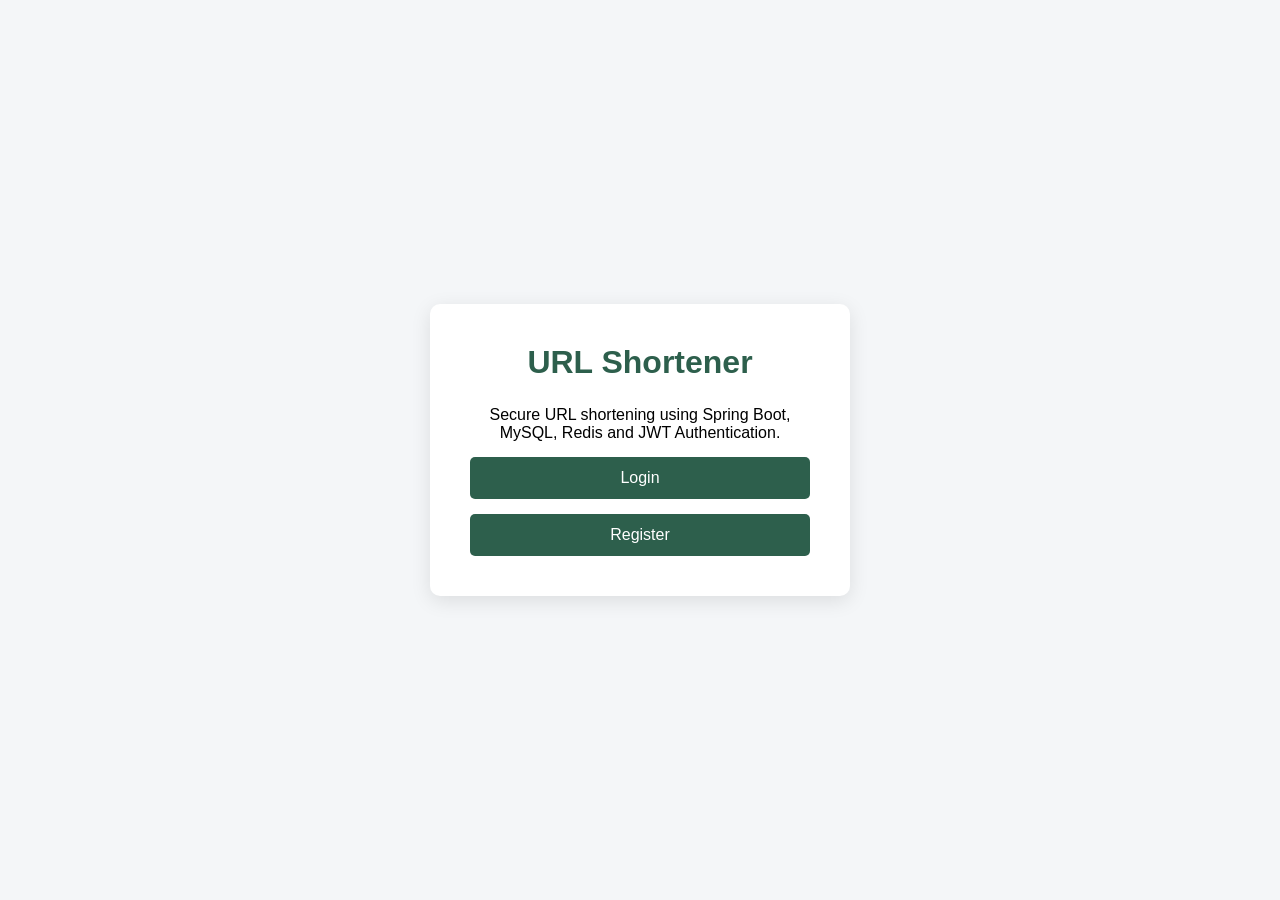
<file: src/main/resources/static/index.html>
<!DOCTYPE html>
<html lang="en">
<head>
    <meta charset="UTF-8">
    <meta name="viewport" content="width=device-width, initial-scale=1.0">
    <title>URL Shortener</title>
    <link rel="stylesheet" href="css/style.css">
</head>
<body>

<div class="container">

    <h1>URL Shortener</h1>

    <p>
        Secure URL shortening using Spring Boot,
        MySQL, Redis and JWT Authentication.
    </p>

    <div class="buttons">
        <a href="login.html">
            <button>Login</button>
        </a>

        <a href="register.html">
            <button>Register</button>
        </a>
    </div>

</div>

</body>
</html>
</file>
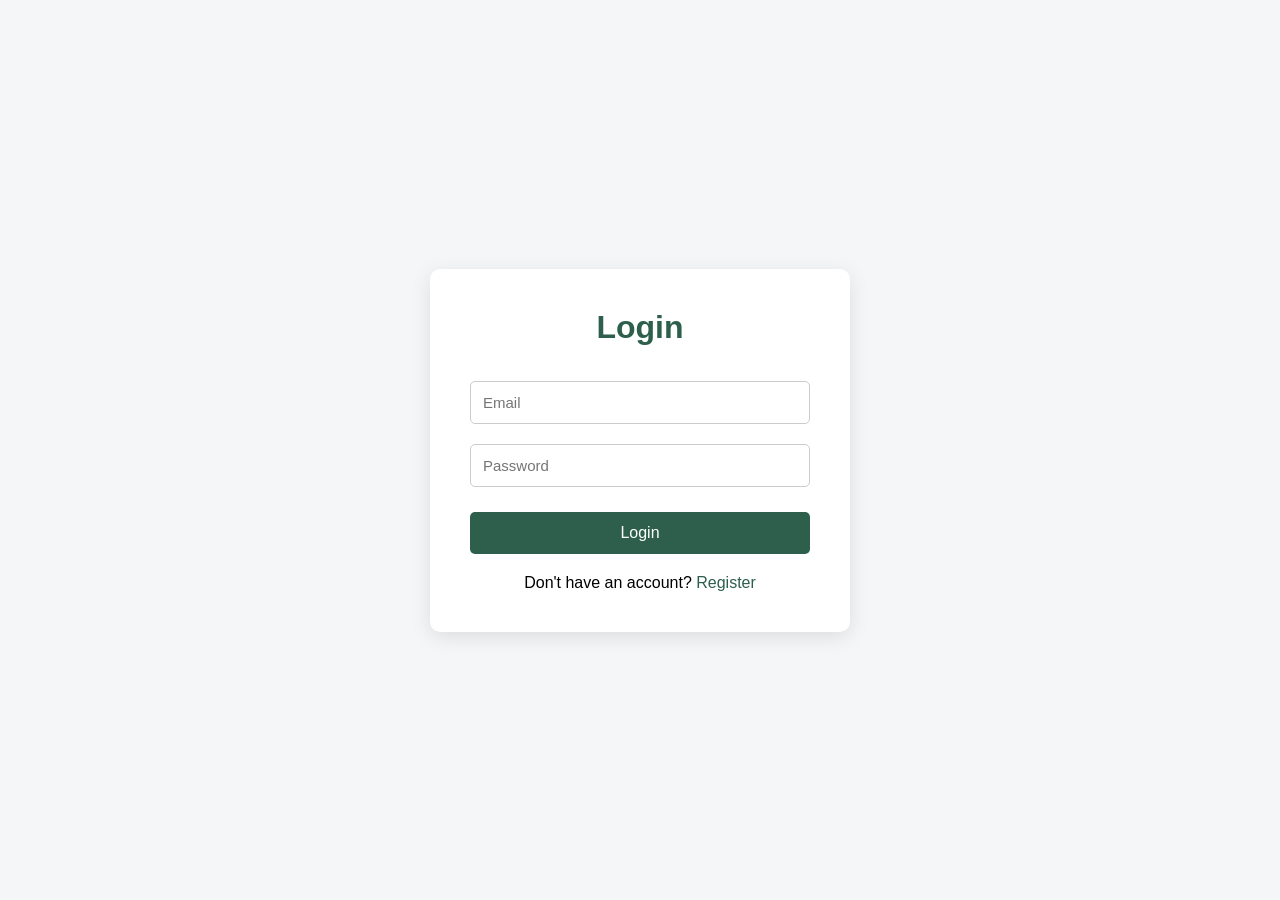
<file: src/main/resources/static/login.html>
<!DOCTYPE html>
<html lang="en">
<head>
    <meta charset="UTF-8">
    <meta name="viewport" content="width=device-width, initial-scale=1.0">
    <title>Login</title>

    <link rel="stylesheet" href="css/style.css">
</head>

<body>

<div class="container">

    <h1>Login</h1>

    <form id="loginForm">

        <input
                type="email"
                id="email"
                placeholder="Email"
                required
        >

        <input
                type="password"
                id="password"
                placeholder="Password"
                required
        >

        <button type="submit">
            Login
        </button>

    </form>

    <p id="message"></p>

    <p>
        Don't have an account?
        <a href="register.html">Register</a>
    </p>

</div>

<script src="js/auth.js"></script>

</body>
</html>
</file>
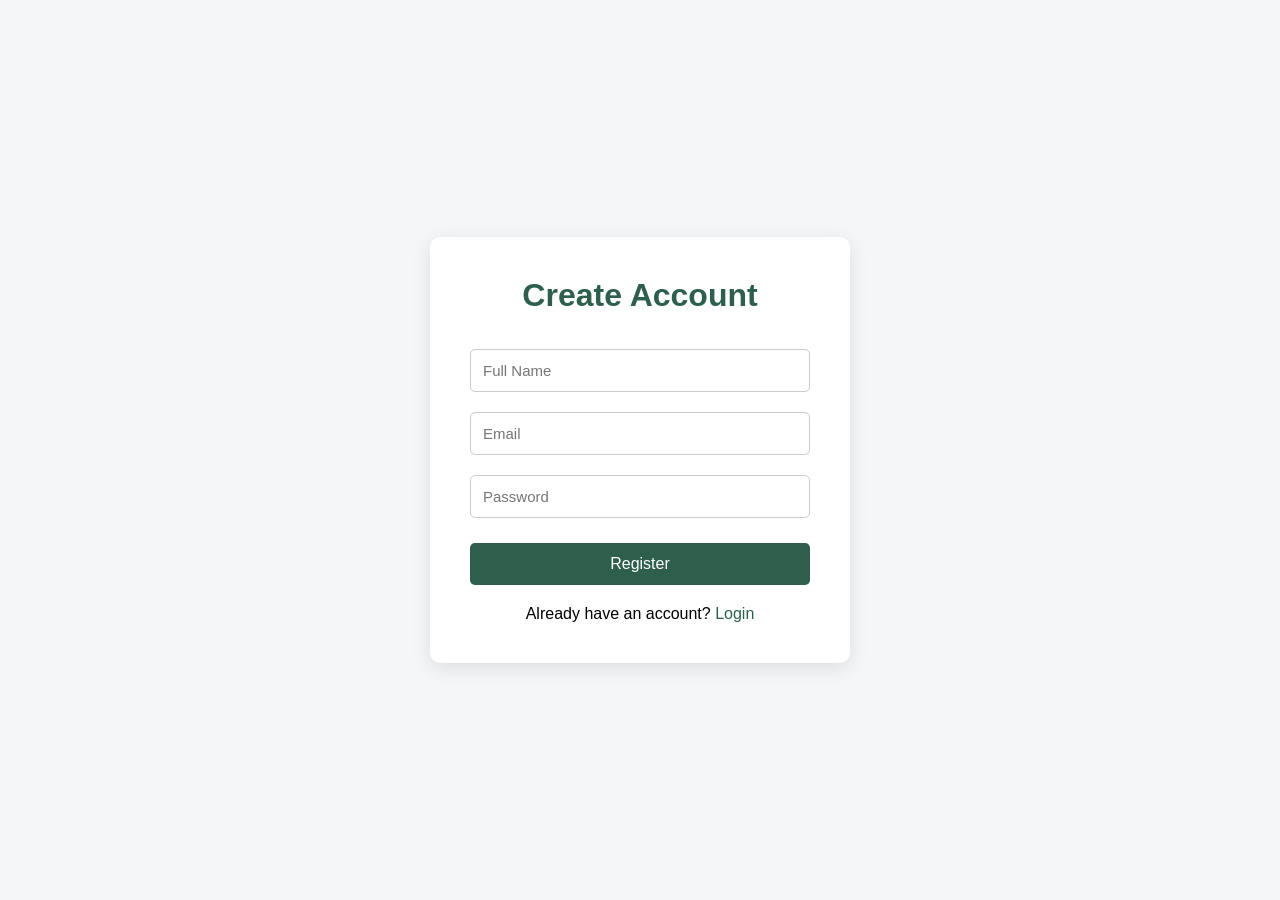
<file: src/main/resources/static/register.html>
<!DOCTYPE html>
<html lang="en">
<head>
    <meta charset="UTF-8">
    <meta name="viewport" content="width=device-width, initial-scale=1.0">
    <title>Register</title>

    <link rel="stylesheet" href="css/style.css">
</head>
<body>

<div class="container">

    <h1>Create Account</h1>

    <form id="registerForm">

        <input
                type="text"
                id="name"
                placeholder="Full Name"
                required
        >

        <input
                type="email"
                id="email"
                placeholder="Email"
                required
        >

        <input
                type="password"
                id="password"
                placeholder="Password"
                required
        >

        <button type="submit">
            Register
        </button>

    </form>

    <p id="message"></p>

    <p>
        Already have an account?

        <a href="login.html">
            Login
        </a>
    </p>

</div>

<script src="js/auth.js"></script>

</body>
</html>
</file>
<file: src/main/resources/static/css/style.css>
*{
    margin:0;
    padding:0;
    box-sizing:border-box;
    font-family:Arial,sans-serif;
}

body{
    background:#f4f6f8;
    display:flex;
    justify-content:center;
    align-items:center;
    height:100vh;
}

.container{
    width:420px;
    background:white;
    padding:40px;
    border-radius:10px;
    box-shadow:0 5px 20px rgba(0,0,0,.1);
}

h1{
    text-align:center;
    margin-bottom:25px;
    color:#2d5f4c;
}

input{
    width:100%;
    padding:12px;
    margin:10px 0;
    border:1px solid #ccc;
    border-radius:5px;
    font-size:15px;
}

button{
    width:100%;
    padding:12px;
    margin-top:15px;
    border:none;
    border-radius:5px;
    background:#2d5f4c;
    color:white;
    font-size:16px;
    cursor:pointer;
}

button:hover{
    background:#21483a;
}

#message{
    margin:15px 0;
    font-weight:bold;
    text-align:center;
}

a{
    text-decoration:none;
    color:#2d5f4c;
}

p{
    margin-top:20px;
    text-align:center;
}
</file>
